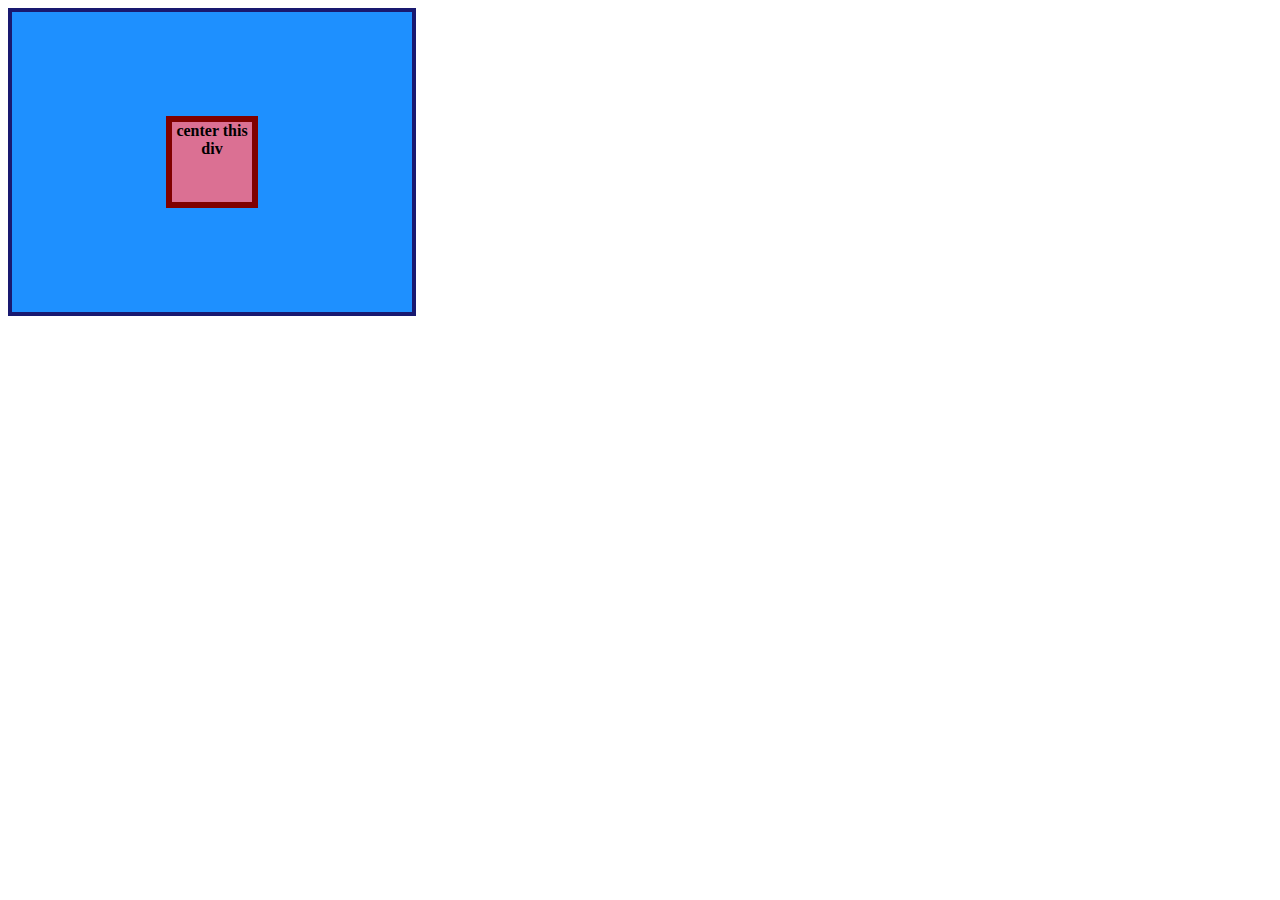
<file: flex/01-flex-center/index.html>
<!DOCTYPE html>
<html lang="en">
<head>
  <meta charset="UTF-8">
  <meta http-equiv="X-UA-Compatible" content="IE=edge">
  <meta name="viewport" content="width=device-width, initial-scale=1.0">
  <title>CENTER THIS DIV</title>
  <link rel="stylesheet" href="style.css">
</head>
<body>
  <div class="container">
    <div class="box">center this div</div>
  </div>
</body>
</html>
</file>
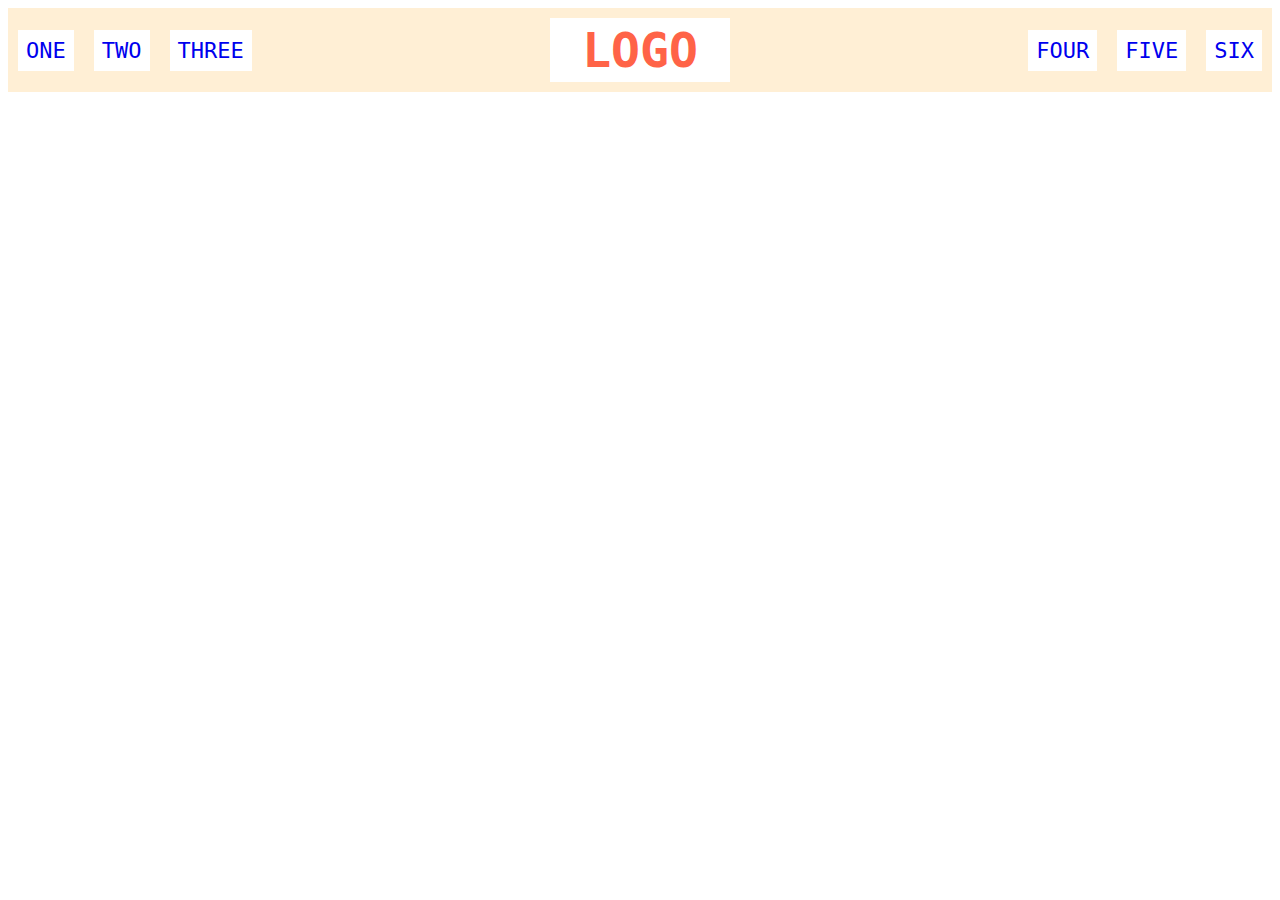
<file: flex/02-flex-header/index.html>
<!DOCTYPE html>
<html lang="en">
<head>
  <meta charset="UTF-8">
  <meta http-equiv="X-UA-Compatible" content="IE=edge">
  <meta name="viewport" content="width=device-width, initial-scale=1.0">
  <title>Flex Header</title>
  <link rel="stylesheet" href="style.css">
</head>
<body>
  <div class="header">
    <div class="left-links">
      <ul>
        <li><a href="#">ONE</a></li>
        <li><a href="#">TWO</a></li>
        <li><a href="#">THREE</a></li>
      </ul>
    </div>
    <div class="logo">LOGO</div>
    <div class="right-links">
      <ul>
        <li><a href="#">FOUR</a></li>
        <li><a href="#">FIVE</a></li>
        <li><a href="#">SIX</a></li>
      </ul>
    </div>
  </div>
</body>
</html>
</file>
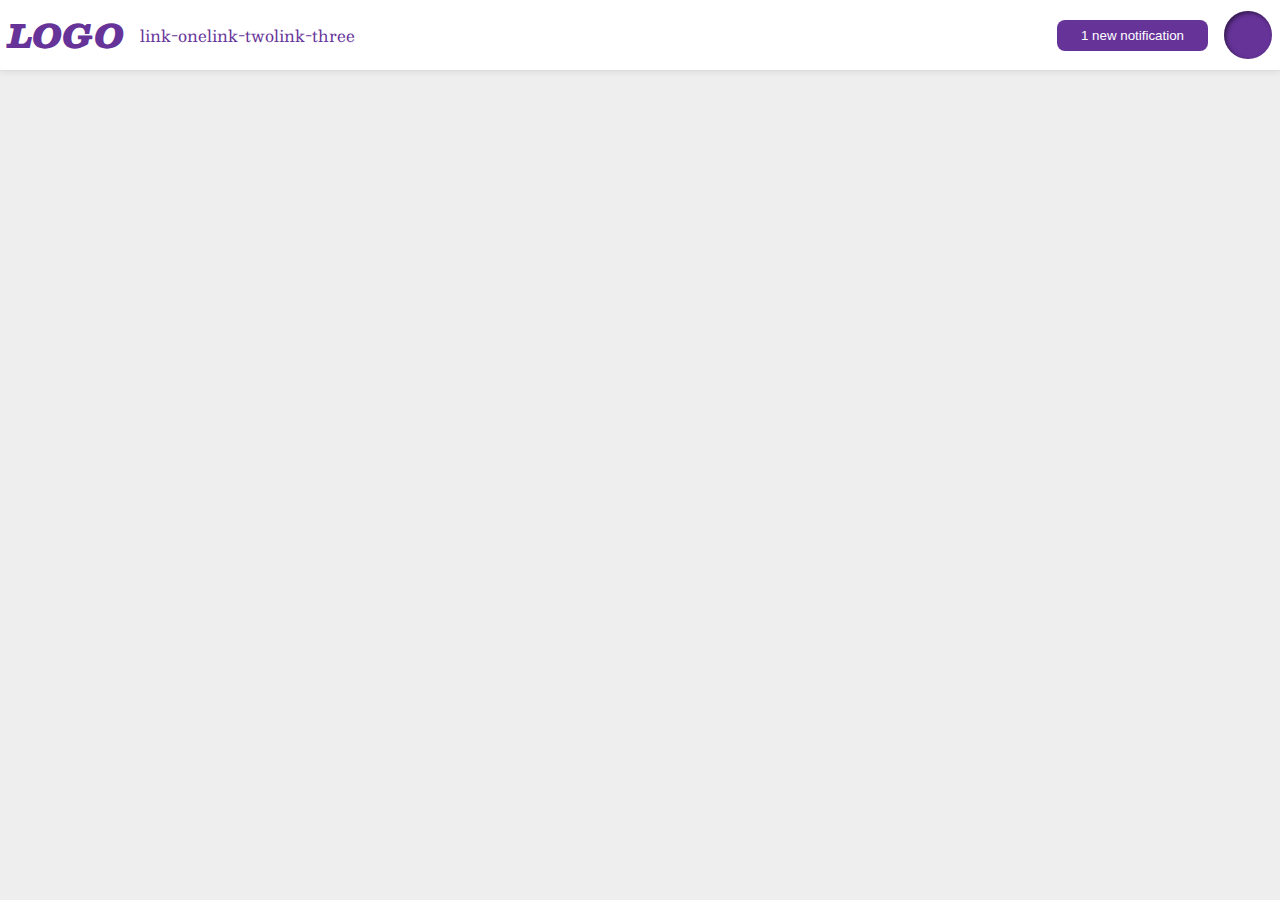
<file: flex/03-flex-header-2/index.html>
<!DOCTYPE html>
<html lang="en">
<head>
  <meta charset="UTF-8">
  <meta http-equiv="X-UA-Compatible" content="IE=edge">
  <meta name="viewport" content="width=device-width, initial-scale=1.0">
  <title>Flex Header 2</title>
  <link rel="stylesheet" href="style.css">
</head>
<body>
  <div class="header">
    <div class="left">
      <div class="logo">
        LOGO
      </div>
      <ul class="links">
        <li><a href="google.com">link-one</a></li>
        <li><a href="google.com">link-two</a></li>
        <li><a href="google.com">link-three</a></li>
      </ul>
    </div>
    <div class="right">
      <button class="notifications">
        1 new notification
      </button>
      <div class="profile-image"></div>
    </div>
  </div>
</body>
</html>
</file>
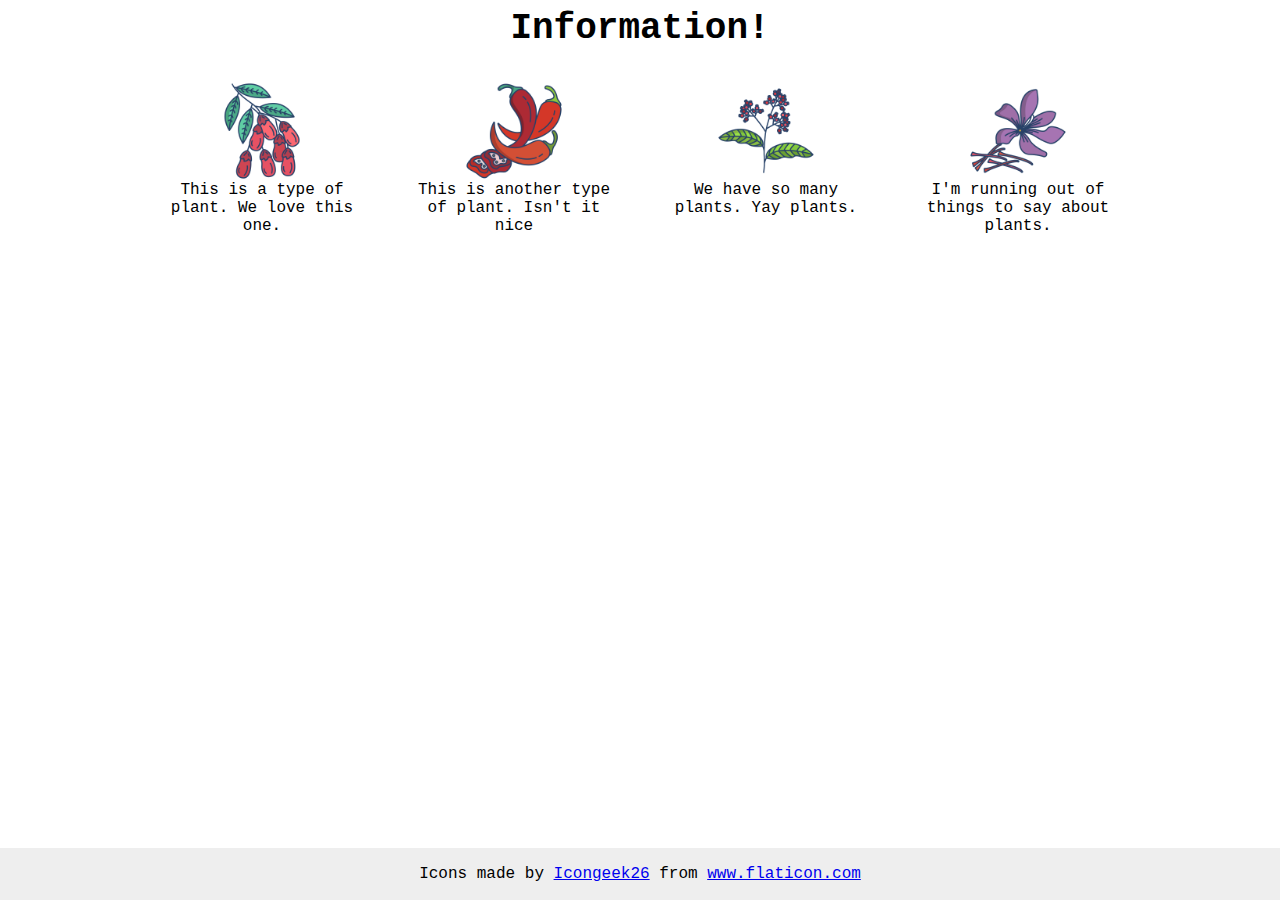
<file: flex/04-flex-information/index.html>
<!DOCTYPE html>
<html lang="en">
<head>
  <meta charset="UTF-8">
  <meta http-equiv="X-UA-Compatible" content="IE=edge">
  <meta name="viewport" content="width=device-width, initial-scale=1.0">
  <title>Information</title>
  <link rel="stylesheet" href="style.css">
</head>
<body>
  <div class="title">Information!</div>

  <div class="item-container">


    <div class="item">
      <img src="./images/barberry.png" alt="barberry">
      <div class="text">This is a type of plant. We love this one.</div>
    </div>

    <div class="item">
      <img src="./images/chilli.png" alt="chili">
      <div class="text">This is another type of plant. Isn't it nice</div>
    </div>

    <div class="item">
      <img src="./images/pepper.png" alt="pepper">
      <div class="text">We have so many plants. Yay plants.</div>
    </div>

    <div class="item">
      <img src="./images/saffron.png" alt="saffron">
      <div class="text">I'm running out of things to say about plants.</div>
    </div>
  
  </div>

  <!-- disregard this section, it's here to give attribution to the creator of these icons -->
  <div class="footer">
    <div>Icons made by <a href="https://www.flaticon.com/authors/icongeek26" title="Icongeek26">Icongeek26</a> from <a href="https://www.flaticon.com/" title="Flaticon">www.flaticon.com</a></div>
  </div>
</body>
</html>
</file>
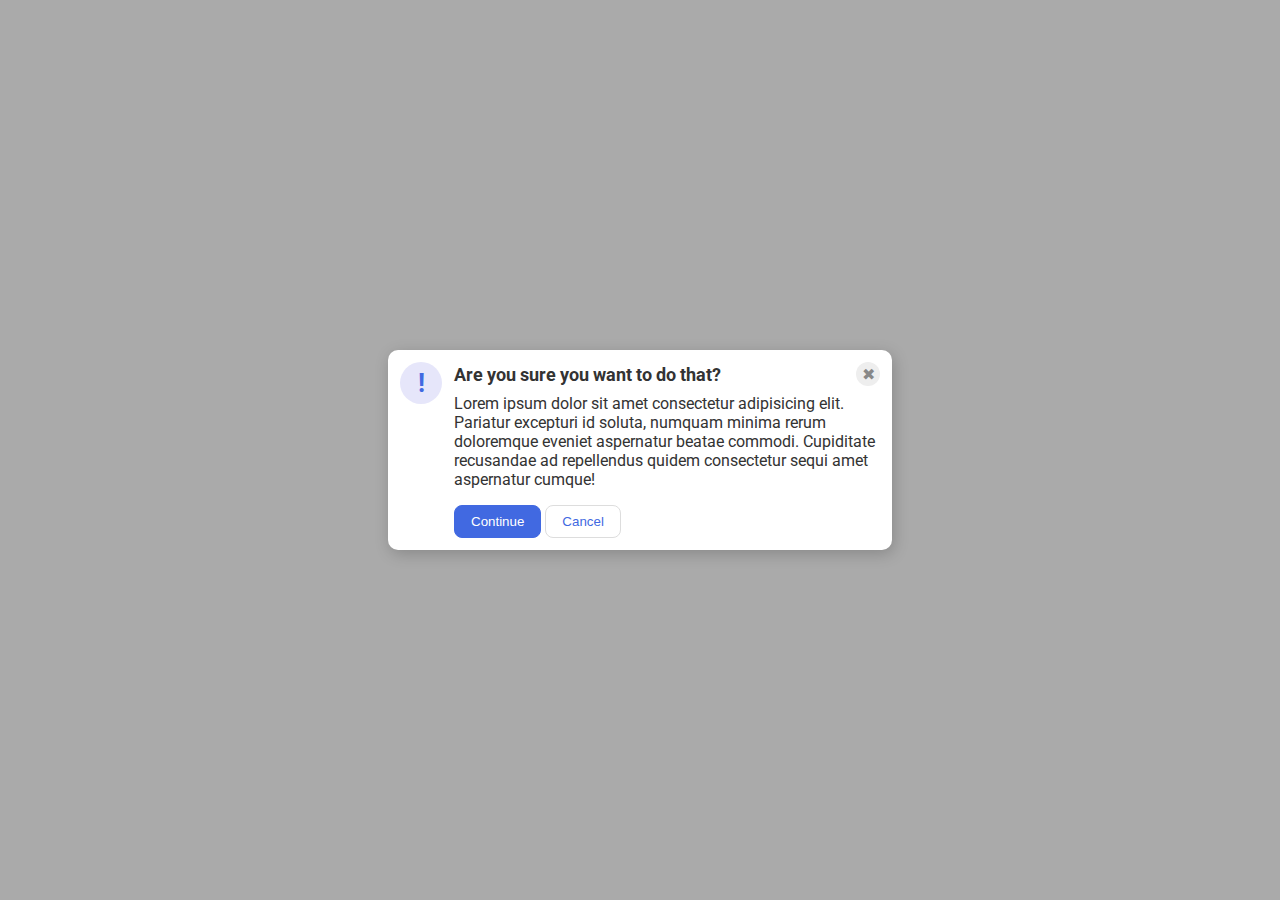
<file: flex/05-flex-modal/index.html>
<!DOCTYPE html>
<html lang="en">
<head>
  <meta charset="UTF-8">
  <meta http-equiv="X-UA-Compatible" content="IE=edge">
  <meta name="viewport" content="width=device-width, initial-scale=1.0">
  <link rel="stylesheet" href="style.css">
  <title>Modal</title>
</head>
<body>
  <div class="modal">
    <div class="icon">!</div>
    <div class="content">
      <div class="header">Are you sure you want to do that?
        <div class="close-button">✖</div>
      </div>
      <div class="text">Lorem ipsum dolor sit amet consectetur adipisicing elit. Pariatur excepturi id soluta, numquam minima rerum doloremque eveniet aspernatur beatae commodi. Cupiditate recusandae ad repellendus quidem consectetur sequi amet aspernatur cumque!</div>
      <button class="continue">Continue</button>
      <button class="cancel">Cancel</button>
    </div>
  </div>
</body>
</html>
</file>
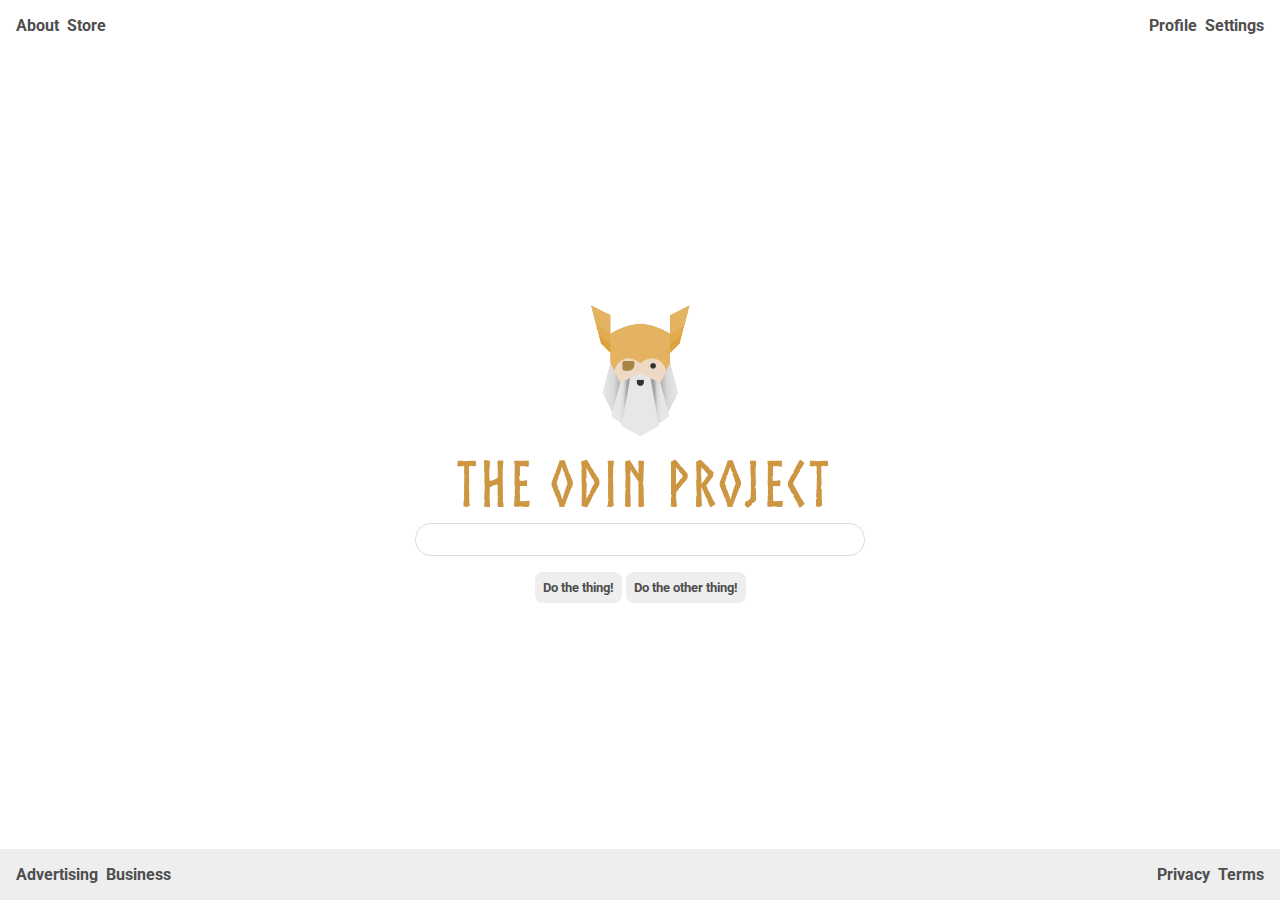
<file: flex/06-flex-layout/index.html>
<!DOCTYPE html>
<html lang="en">
<head>
  <meta charset="UTF-8">
  <meta http-equiv="X-UA-Compatible" content="IE=edge">
  <meta name="viewport" content="width=device-width, initial-scale=1.0">
  <title>LAYOUT</title>
  <link rel="stylesheet" href="./style.css">
</head>
<body>
  <div class="header">
    <ul class="left-links">
      <li><a href="google.com">About</a></li>
      <li><a href="google.com">Store</a></li>
    </ul>
    <ul class="right-links">
      <li><a href="google.com">Profile</a></li>
      <li><a href="google.com">Settings</a></li>
    </ul>
  </div>
  <div class="content">
    <img src="./logo.png" alt="">
    <div class="input">
      <input type="text">
    </div>
    <div class="buttons">
      <button>Do the thing!</button>
      <button>Do the other thing!</button>
    </div>
  </div>
  <div class="footer">
    <ul class="left-links">
      <li><a href="google.com">Advertising</a></li>
      <li><a href="google.com">Business</a></li>
    </ul>
    <ul class="right-links">
      <li><a href="google.com">Privacy</a></li>
      <li><a href="google.com">Terms</a></li>
    </ul>
  </div>
</body>
</html>
</file>
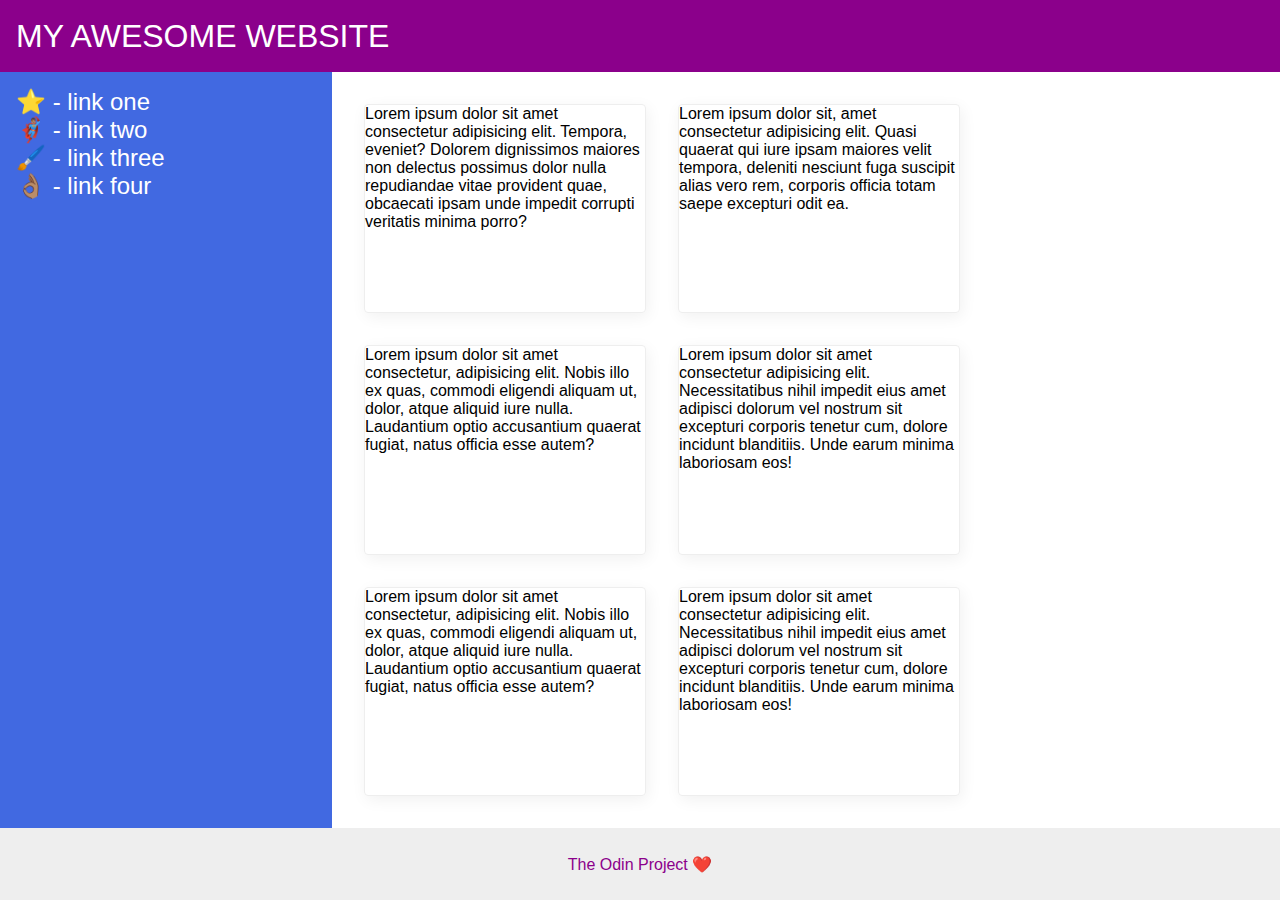
<file: flex/07-flex-layout-2/index.html>
<!DOCTYPE html>
<html lang="en">
<head>
  <meta charset="UTF-8">
  <meta http-equiv="X-UA-Compatible" content="IE=edge">
  <meta name="viewport" content="width=device-width, initial-scale=1.0">
  <title>The Holy Grail</title>
  <link rel="stylesheet" href="style.css">
</head>
<body>
  <div class="header">
    MY AWESOME WEBSITE
  </div>
  
  <div class="content">

    <div class="sidebar">
      <ul>
        <li><a href="google.com">⭐ - link one</a></li>
        <li><a href="google.com">🦸🏽‍♂️ - link two</a></li>
        <li><a href="google.com">🖌️ - link three</a></li>
        <li><a href="google.com">👌🏽 - link four</a></li>
      </ul>
    </div>

    <div class="cards">

      <div class="card">Lorem ipsum dolor sit amet consectetur adipisicing elit. Tempora, eveniet? Dolorem dignissimos maiores non delectus possimus dolor nulla repudiandae vitae provident quae, obcaecati ipsam unde impedit corrupti veritatis minima porro?</div>
      <div class="card">Lorem ipsum dolor sit, amet consectetur adipisicing elit. Quasi quaerat qui iure ipsam maiores velit tempora, deleniti nesciunt fuga suscipit alias vero rem, corporis officia totam saepe excepturi odit ea.</div>
      <div class="card">Lorem ipsum dolor sit amet consectetur, adipisicing elit. Nobis illo ex quas, commodi eligendi aliquam ut, dolor, atque aliquid iure nulla. Laudantium optio accusantium quaerat fugiat, natus officia esse autem?</div>
      <div class="card">Lorem ipsum dolor sit amet consectetur adipisicing elit. Necessitatibus nihil impedit eius amet adipisci dolorum vel nostrum sit excepturi corporis tenetur cum, dolore incidunt blanditiis. Unde earum minima laboriosam eos!</div>
      <div class="card">Lorem ipsum dolor sit amet consectetur, adipisicing elit. Nobis illo ex quas, commodi eligendi aliquam ut, dolor, atque aliquid iure nulla. Laudantium optio accusantium quaerat fugiat, natus officia esse autem?</div>
      <div class="card">Lorem ipsum dolor sit amet consectetur adipisicing elit. Necessitatibus nihil impedit eius amet adipisci dolorum vel nostrum sit excepturi corporis tenetur cum, dolore incidunt blanditiis. Unde earum minima laboriosam eos!</div>
      
    </div>
  </div>
  <div class="footer">
    The Odin Project ❤️
  </div>
</body>
</html>
</file>
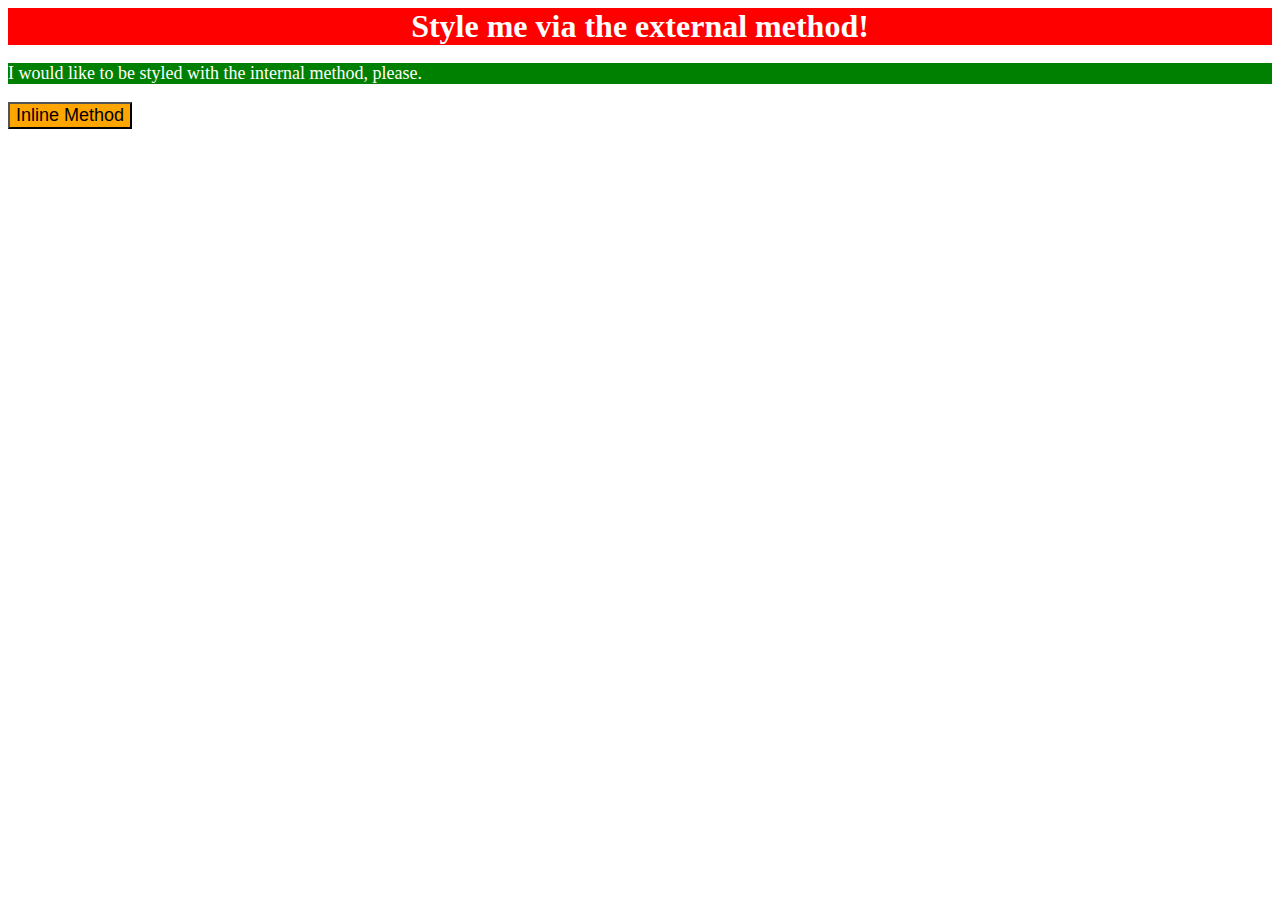
<file: foundations/01-css-methods/index.html>
<!DOCTYPE html>
<html lang="en">
<head>
  <meta charset="UTF-8">
  <meta http-equiv="X-UA-Compatible" content="IE=edge">
  <meta name="viewport" content="width=device-width, initial-scale=1.0">
  <title>Methods for Adding CSS</title>
  <link rel="stylesheet" href="styles.css">
  <style>
    p {
      background-color: green;
      color: white;
      font-size: 18px;
    }
  </style>
</head>
<body>
  <div>Style me via the external method!</div>
  <p>I would like to be styled with the internal method, please.</p>
  <button style="background-color: orange; font-size: 18px;">Inline Method</button>
</body>
</html>
</file>
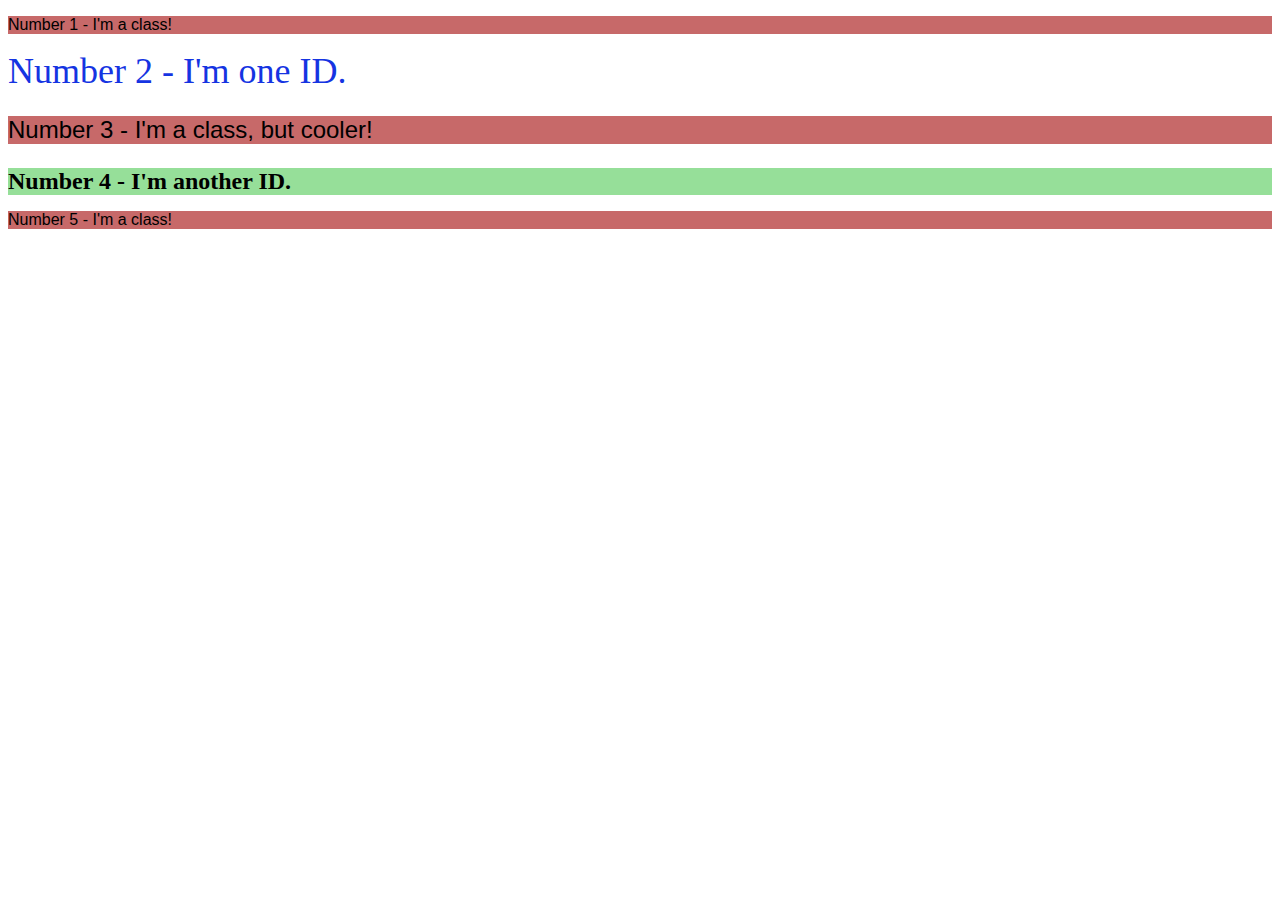
<file: foundations/02-class-id-selectors/index.html>
<!DOCTYPE html>
<html lang="en">
<head>
  <meta charset="UTF-8">
  <meta http-equiv="X-UA-Compatible" content="IE=edge">
  <meta name="viewport" content="width=device-width, initial-scale=1.0">
  <title>Class and ID Selectors</title>
  <link rel="stylesheet" href="style.css">
</head>
<body>
  <p class="odd">Number 1 - I'm a class!</p>
  <div id="second">Number 2 - I'm one ID.</div>
  <p id="third" class="odd">Number 3 - I'm a class, but cooler!</p>
  <div id="fourth">Number 4 - I'm another ID.</div>
  <p class="odd">Number 5 - I'm a class!</p>
</body>
</html>
</file>
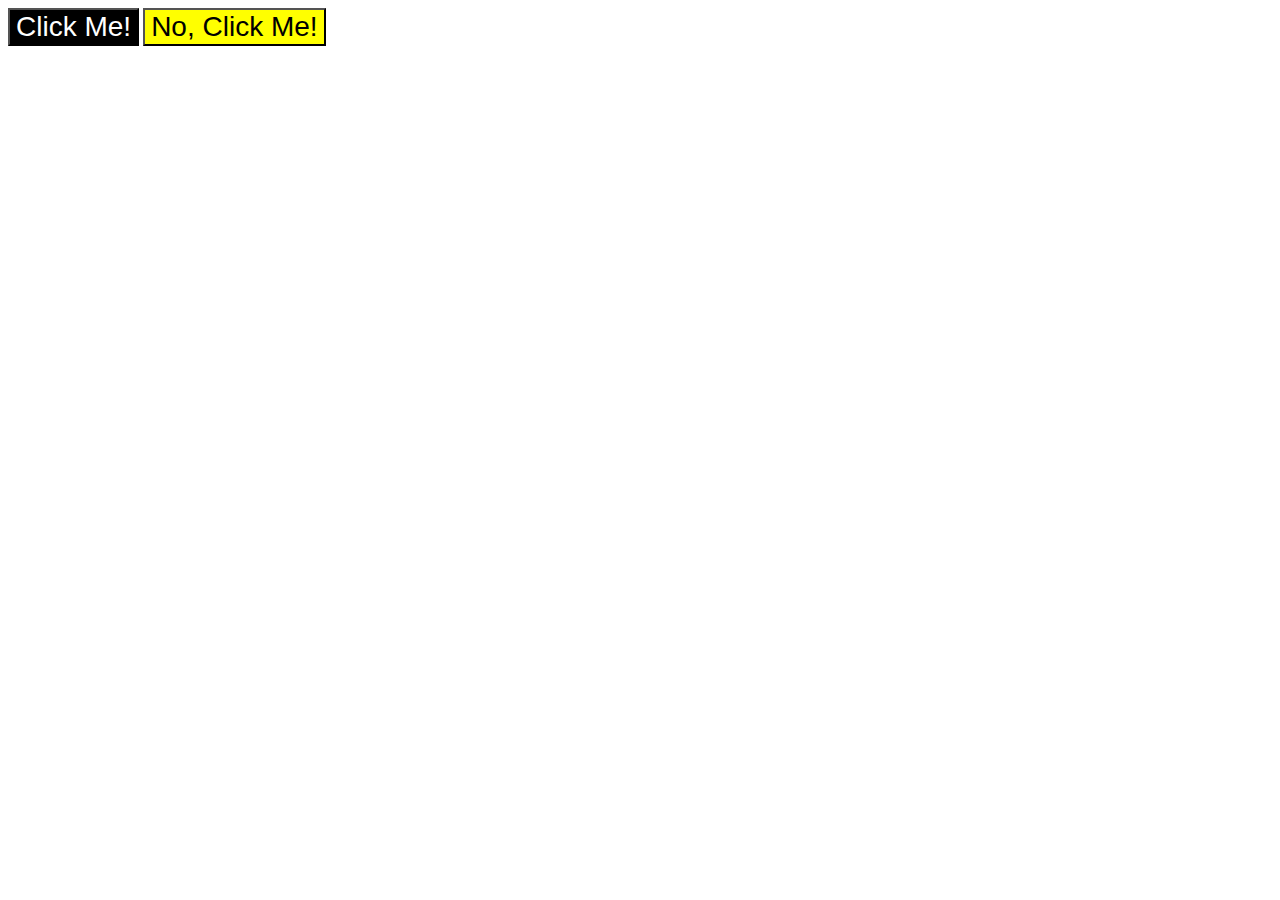
<file: foundations/03-grouping-selectors/index.html>
<!DOCTYPE html>
<html lang="en">
<head>
  <meta charset="UTF-8">
  <meta http-equiv="X-UA-Compatible" content="IE=edge">
  <meta name="viewport" content="width=device-width, initial-scale=1.0">
  <title>Grouping Selectors</title>
  <link rel="stylesheet" href="style.css">
</head>
<body>
  <button class="one">Click Me!</button>
  <button class="two">No, Click Me!</button>
</body>
</html>
</file>
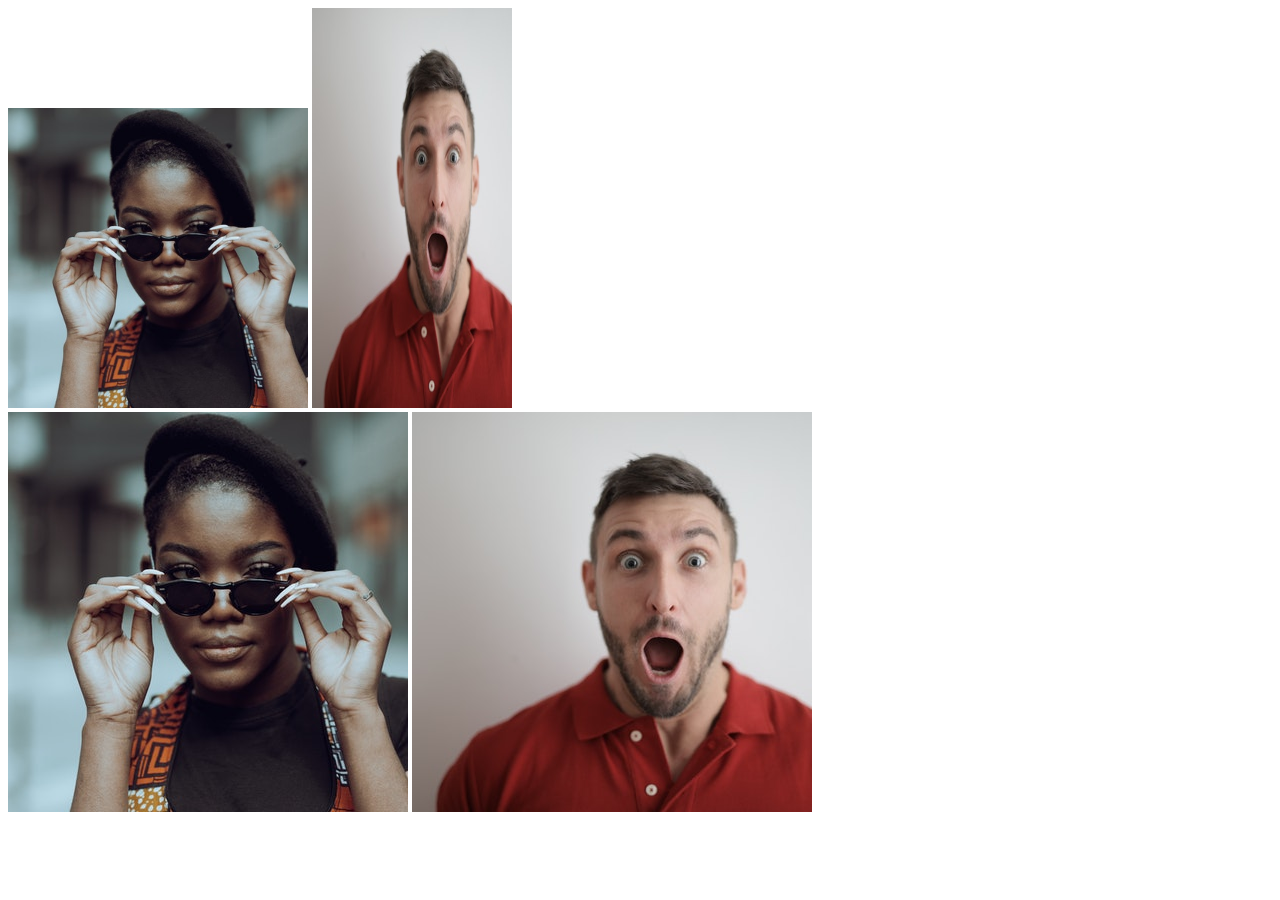
<file: foundations/04-chaining-selectors/index.html>
<!DOCTYPE html>
<html lang="en">
<head>
  <meta charset="UTF-8">
  <meta http-equiv="X-UA-Compatible" content="IE=edge">
  <meta name="viewport" content="width=device-width, initial-scale=1.0">
  <title>Chaining Selectors</title>
  <link rel="stylesheet" href="style.css">
</head>
<body>
  <!-- Use the classes BELOW this line -->
  <div>
    <img class="avatar proportioned" src="./pexels-katho-mutodo-8434791.jpg" alt="">
    <img class="avatar distorted" src="./pexels-andrea-piacquadio-3777931.jpg" alt="">
  </div>
  <!-- Use the classes ABOVE this line -->
  <div>
    <img class="original-proportioned" src="./pexels-katho-mutodo-8434791.jpg" alt="">
    <img class="original-distorted" src="./pexels-andrea-piacquadio-3777931.jpg" alt="">
  </div>
</body>
</html>
</file>
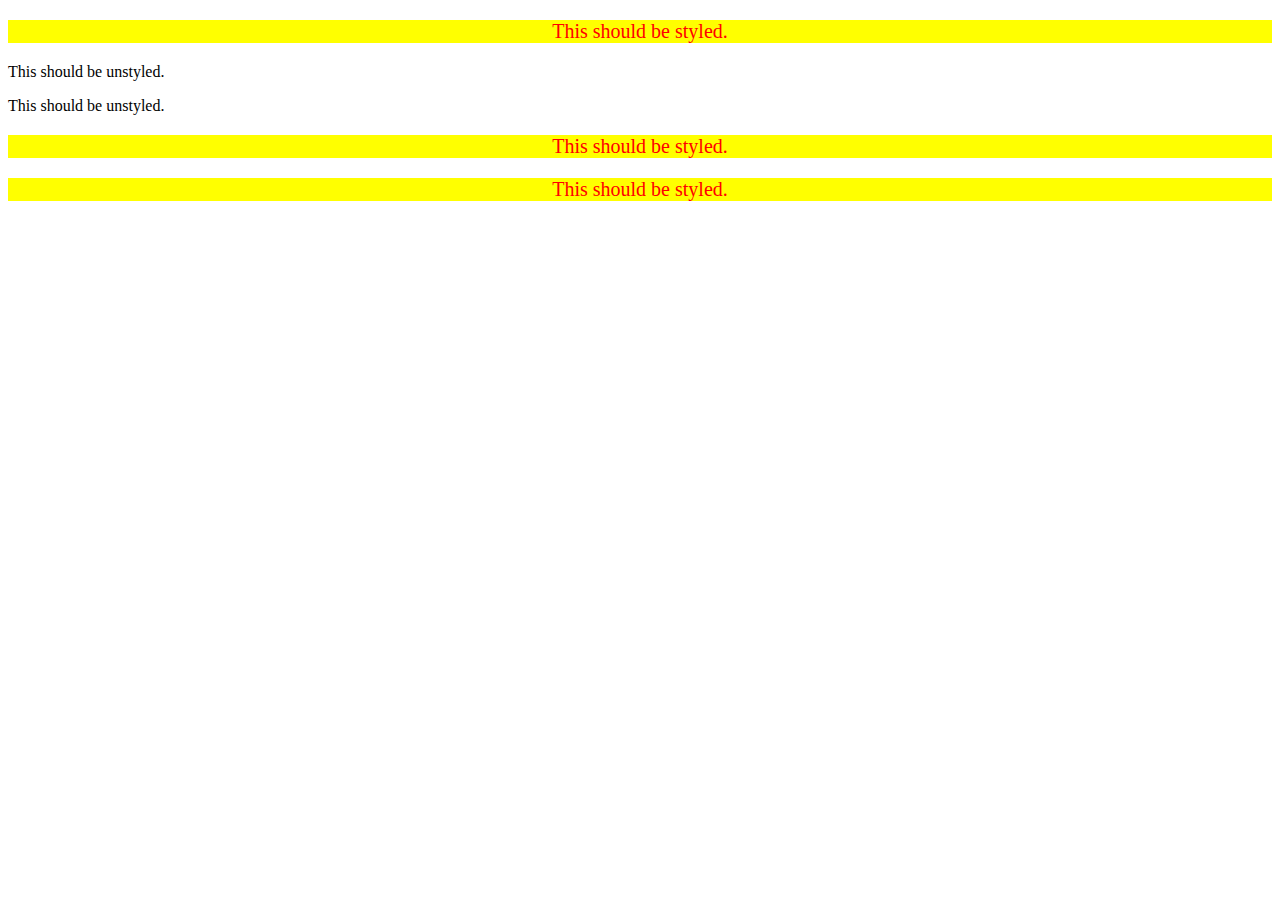
<file: foundations/05-descendant-combinator/index.html>
<!DOCTYPE html>
<html lang="en">
<head>
  <meta charset="UTF-8">
  <meta http-equiv="X-UA-Compatible" content="IE=edge">
  <meta name="viewport" content="width=device-width, initial-scale=1.0">
  <title>Descendant Combinator</title>
  <link rel="stylesheet" href="style.css">
</head>
<body>
  <div class="container">
    <p class="text">This should be styled.</p>
  </div>
  <p class="text">This should be unstyled.</p>
  <p class="text">This should be unstyled.</p>
  <div class="container">
    <p class="text">This should be styled.</p>
    <p class="text">This should be styled.</p>
  </div>
</body>
</html>
</file>
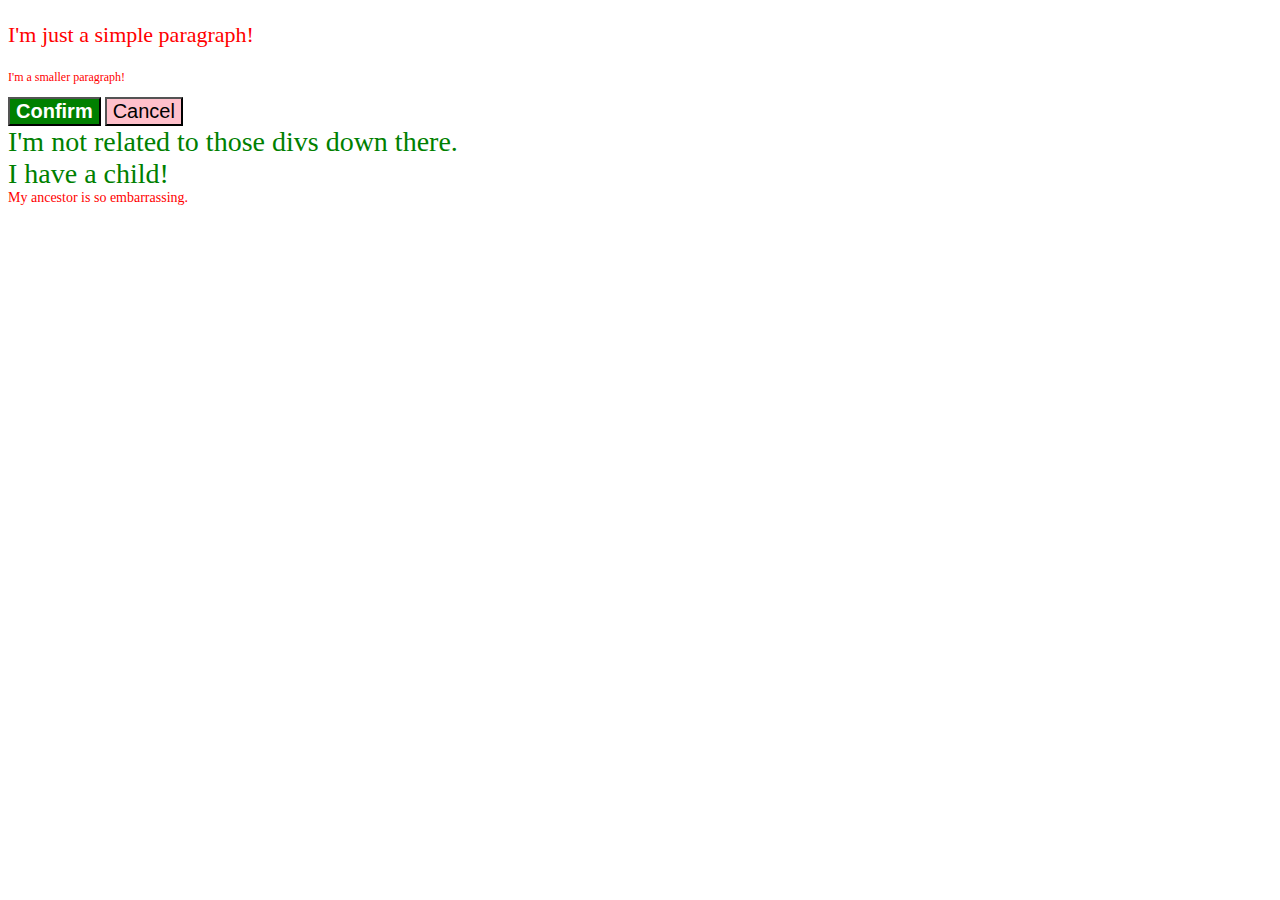
<file: foundations/06-cascade-fix/index.html>
<!DOCTYPE html>
<html lang="en">
<head>
  <meta charset="UTF-8">
  <meta http-equiv="X-UA-Compatible" content="IE=edge">
  <meta name="viewport" content="width=device-width, initial-scale=1.0">
  <title>Fix the Cascade</title>
  <link rel="stylesheet" href="style.css">
</head>
<body>
  <p class="para">I'm just a simple paragraph!</p>
  <p class="para small-para">I'm a smaller paragraph!</p>

  <button id="confirm-button" class="button confirm">Confirm</button>
  <button id="cancel-button" class="button cancel">Cancel</button>

  <div class="text">I'm not related to those divs down there.</div>
  <div class="text">I have a child!
    <div class="text child">My ancestor is so embarrassing.</div>
  </div>
</body>
</html>
</file>
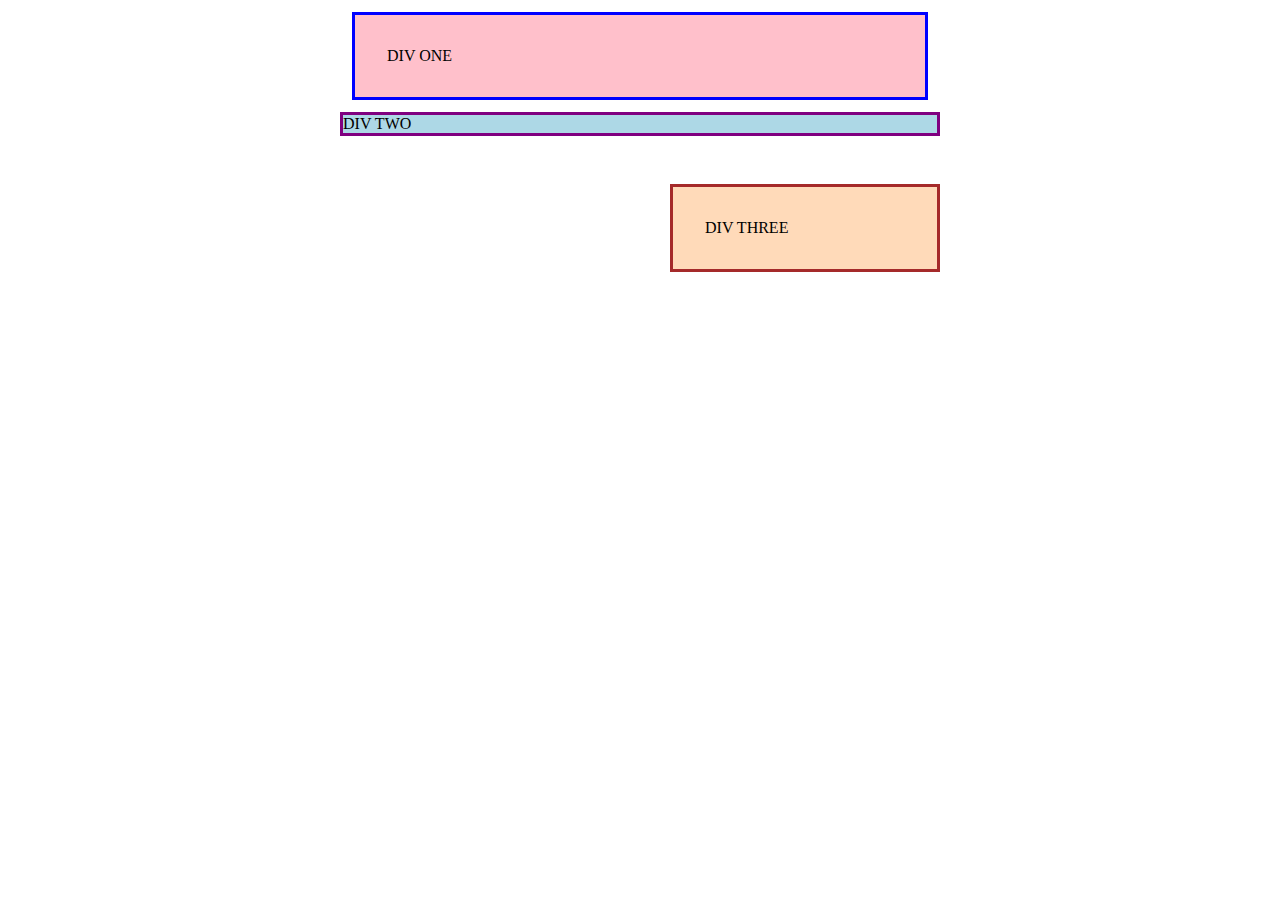
<file: margin-and-padding/margin-and-padding-1/index.html>
<!DOCTYPE html>
<html lang="en">
<head>
  <meta charset="UTF-8">
  <meta http-equiv="X-UA-Compatible" content="IE=edge">
  <meta name="viewport" content="width=device-width, initial-scale=1.0">
  <title>Margin and Padding exercise</title>
  <link rel="stylesheet" href="style.css">
</head>
<body>
  <div class="one">
    DIV ONE
  </div>
  <div class="two">
    DIV TWO
  </div>
  <div class="three">
    DIV THREE
  </div>
</body>
</html>
</file>
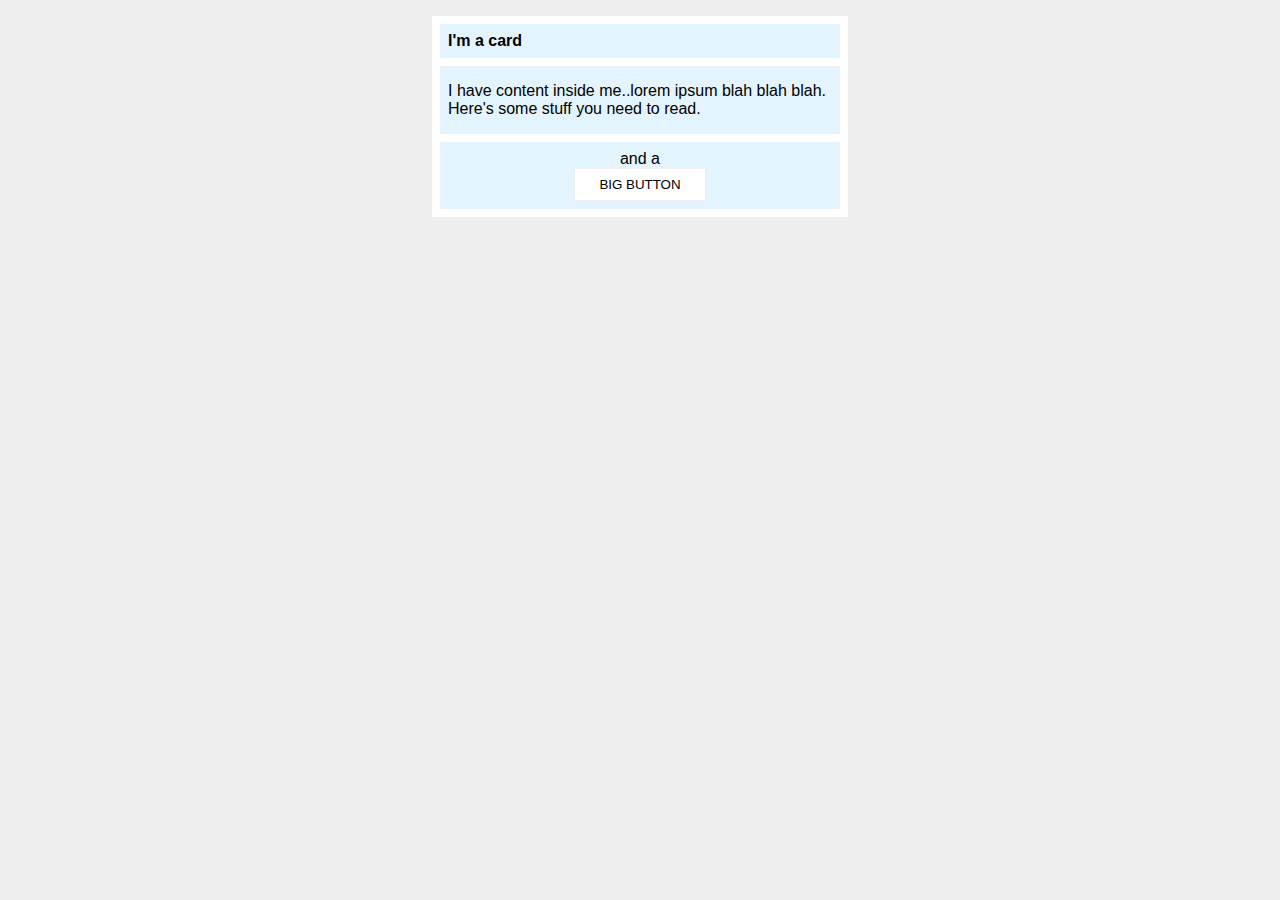
<file: margin-and-padding/margin-and-padding-2/index.html>
<!DOCTYPE html>
<html lang="en">
<head>
  <meta charset="UTF-8">
  <meta http-equiv="X-UA-Compatible" content="IE=edge">
  <meta name="viewport" content="width=device-width, initial-scale=1.0">
  <title>Margin and Padding exercise 2</title>
  <link rel="stylesheet" href="style.css">
</head>
<body>
  <div class="card">
    <h1 class="title">I'm a card</h1>
    <div class="content">I have content inside me..lorem ipsum blah blah blah. Here's some stuff you need to read.</div>
    <div class="button-container">and a <button>BIG BUTTON</button></div>
  </div>
</body>
</html>
</file>
<file: flex/01-flex-center/style.css>
.container {
  background: dodgerblue;
  border: 4px solid midnightblue;
  width: 400px;
  height: 300px;
  display: flex;
  justify-content: center;
  align-items: center;
}

.box {
  background: palevioletred;
  font-weight: bold;
  text-align: center;
  border: 6px solid maroon;
  width: 80px;
  height: 80px;
}
</file>
<file: flex/02-flex-header/style.css>
.header  {
  font-family: monospace;
  background: papayawhip;
  display: flex;
  align-items: center;
  padding: 10px;
}

.logo {
  font-size: 48px;
  font-weight: 900;
  color: tomato;
  background: white;
  padding: 4px 32px;
  margin: 0 auto;
}

ul {
  /* this removes the dots on the list items*/
  list-style-type: none;
  display: flex;
  margin: 0;
  padding: 0;
  gap: 20px;
}

a {
  font-size: 22px;
  background: white;
  padding: 8px;
  /* this removes the line under the links */
  text-decoration: none;
}
</file>
<file: flex/03-flex-header-2/style.css>
/* this is some magical font-importing.  
you'll learn about it later. */
@import url('https://fonts.googleapis.com/css2?family=Besley:ital,wght@0,400;1,900&display=swap');

body {
  margin: 0;
  background: #eee;
  font-family: Besley, serif;
}

.header {
  background: white;
  border-bottom: 1px solid #ddd;
  box-shadow: 0 0 8px rgba(0,0,0,.1);
  display: flex;
  align-items: center;
  padding: 8px;
}

.left {
  display: flex;
  align-items: center;
  gap: 16px;
}

.right {
  display: flex;
  align-items: center;
  margin-left: auto;
  gap: 16px;
}

.profile-image {
  background: rebeccapurple;
  box-shadow: inset 2px 2px 4px rgba(0,0,0,.5);
  border-radius: 50%;
  width: 48px;
  height:  48px;
}

.logo {
  color: rebeccapurple;
  font-size: 32px;
  font-weight: 900;
  font-style: italic;
}

button {
  border: none;
  border-radius: 8px;
  background: rebeccapurple;
  color: white;
  padding: 8px 24px;
}

a {
  /* this removes the line under our links */
  text-decoration: none;
  color: rebeccapurple;
}

ul {
  list-style-type: none;
  display: flex;
  margin: 0;
  padding: 0;
}
</file>
<file: flex/04-flex-information/style.css>
body {
  font-family: 'Courier New', Courier, monospace;
  display: flex;
  flex-direction: column;
  align-items: center;
}

img {
  width: 100px;
  height: 100px;
}

.title {
  font-size: 36px;
  font-weight: 900;
  margin-bottom: 32px;
}

.item-container {
  display: flex;
  gap: 52px;
}

.item {
  max-width: 200px;
  display: flex;
  flex-direction: column;
  align-items: center;
}

.text {
  text-align: center;
}


/* do not edit this footer */
.footer {
  position: fixed;
  bottom: 0;
  left: 0;
  right: 0;
  height: 52px;
  display: flex;
  align-items: center;;
  justify-content: center;
  background: #eee;
}
</file>
<file: flex/05-flex-modal/style.css>
@import url('https://fonts.googleapis.com/css2?family=Roboto:wght@400;700&display=swap');

html, body {
  height: 100%;
}

body {
  font-family: Roboto, sans-serif;
  margin: 0;
  background: #aaa;
  color: #333;
  /* I'll give you this one for free lol */
  display: flex;
  align-items: center;
  justify-content: center;
}

.modal {
  background: white;
  width: 480px;
  border-radius: 10px;
  box-shadow: 2px 4px 16px rgba(0,0,0,.2);
  padding: 12px;
  display: flex;
  gap: 12px;
}

.icon {
  color: royalblue;
  font-size: 26px;
  font-weight: 700;
  background: lavender;
  width: 42px;
  height: 42px;
  border-radius: 50%;
  display: flex;
  align-items: center;
  justify-content: center;
  flex-shrink: 0;
}

.header {
  font-weight: 700;
  font-size: 18px;
  display: flex;
  align-items: center;
  justify-content: space-between;
  margin-bottom: 8px;
}

.text {
  margin-bottom: 16px;
}

.close-button {
  background: #eee;
  border-radius: 50%;
  color: #888;
  font-weight: 400;
  font-size: 16px;
  height: 24px;
  width: 24px;
  display: flex;
  align-items: center;
  justify-content: center;
}

button {
  padding: 8px 16px;
  border-radius: 8px;
}

button.continue {
  background: royalblue;
  border: 1px solid royalblue;
  color: white;
}

button.cancel {
  background: white;
  border: 1px solid #ddd;
  color: royalblue;
}
</file>
<file: flex/06-flex-layout/style.css>
@import url('https://fonts.googleapis.com/css2?family=Roboto:wght@400;700&display=swap');

body {
  height: 100vh;
  margin: 0;
  overflow: hidden;
  font-family: Roboto, sans-serif;
  display: flex;
  flex-direction: column;
  justify-content: space-between;
  color: #4e4e4e;
  font-weight: 700;
}

.header,
.footer {
  display: flex;
  justify-content: space-between;
  padding: 16px;
}

.footer {
  background-color: #eeeeee;
}

.content {
  display: flex;
  flex-direction: column;
  align-items: center;
  justify-content: center;
}

ul {
  margin: 0;
  padding: 0;
  display: flex;
  list-style-type: none;
  gap: 8px;
}

img {
  width: 600px;
}

button {
  font-family: Roboto, sans-serif;
  border: none;
  border-radius: 8px;
  background: #eee;
  padding: 8px;
  color: #4e4e4e;
  font-weight: 700;
}

input {
  border: 1px solid #ddd;
  border-radius: 16px;
  padding: 8px 24px;
  width: 400px;
  margin-bottom: 16px;
}

a {
  text-decoration: none;
  color: #4e4e4e;
  font-weight: 700;
}
</file>
<file: flex/07-flex-layout-2/style.css>
body {
  font-family: -apple-system, BlinkMacSystemFont, 'Segoe UI', Roboto, Oxygen, Ubuntu, Cantarell, 'Open Sans', 'Helvetica Neue', sans-serif;
  margin: 0;
  min-height: 100vh;
  display: flex;
  flex-direction: column;
  justify-content: space-between;
}

.header {
  height: 72px;
  background: darkmagenta;
  color: white;
  font-weight: 900px;
  font-size: 32px;
  display: flex;
  align-items: center;
  padding-left: 16px;
}

.content {
  display: flex;
  flex: 1;
}

.cards {
  display: flex;
  flex-wrap: wrap;
  padding: 32px;
  gap: 32px;
}

.footer {
  height: 72px;
  background: #eee;
  color: darkmagenta;
  display: flex;
  justify-content: center;
  align-items: center;
}

.sidebar {
  width: 300px;
  background: royalblue;
  flex-shrink: 0;
  padding: 16px;
}

.sidebar a {
  text-decoration: none;
  color: white;
  font-size: 24px;
}

.sidebar ul {
  list-style-type: none;
  padding: 0;
  margin: 0;
}

.card {
  border: 1px solid #eee;
  box-shadow: 2px 4px 16px rgba(0,0,0,.06);
  border-radius: 4px;
  width: 280px;
}
</file>
<file: foundations/01-css-methods/styles.css>
div {
    background-color: red;
    color: white;
    font-size: 32px;
    text-align: center;
    font-weight: bold;
}
</file>
<file: foundations/02-class-id-selectors/style.css>
.odd {
    background-color: rgb(199, 105, 105);
    font-family: Verdana, sans-serif;
}

#second {
    color: rgb(21, 52, 226);
    font-size: 36px;
}

#third {
    font-size: 24px;
}

#fourth {
    background-color: rgb(150, 223, 153);
    font-size: 24px;
    font-weight:700;
}
</file>
<file: foundations/03-grouping-selectors/style.css>
.one,
.two {
    font-size: 28px;
    font-family: Helvetica, "Times New Roman", sans-serif;
}

.one {
    background-color:rgb(0,0,0);
    color: rgb(255, 255, 255);
}

.two {
    background-color:#ffff00;
}
</file>
<file: foundations/04-chaining-selectors/style.css>
.avatar.proportioned {
    height: auto;
    width: 300px;
}

.avatar.distorted {
    height:  400px;
    width: 200px;
}
</file>
<file: foundations/05-descendant-combinator/style.css>
div p {
    background-color: yellow;
    color: red;
    font-size: 20px;
    text-align: center;
}
</file>
<file: foundations/06-cascade-fix/style.css>
.para,
.small-para {
  color: hsl(0, 100%, 50%);
}

.para.small-para {
  font-size: 12px;
}

.para {
  font-size: 22px;
}

.button.confirm {
  background: green;
  color: white;
  font-size: 20px;
  font-weight: bold;
} 

.button {
  background-color: #ffc0cb;
  color: black;
  font-size: 20px;
}

.text.child {
  color: red;
  font-size: 14px;
}

div.text {
  color: green;
  font-size: 28px;
}
</file>
<file: margin-and-padding/margin-and-padding-1/style.css>
body {
  max-width: 600px;
  margin: 0 auto;
}

.one {
  background: pink;
  border: 3px solid blue;
  /* CHANGE ME */
  padding: 32px;
  margin: 12px;
}

.two {
  background: lightblue;
  border: 3px solid purple;
  /* CHANGE ME */
  margin-bottom: 48px;
}

.three {
  background: peachpuff;
  border: 3px solid brown;
  width: 200px;
  /* CHANGE ME */
  padding: 32px;
  margin-left: auto;
}
</file>
<file: margin-and-padding/margin-and-padding-2/style.css>
body {
  background: #eee;
  font-family: sans-serif;
}

.card {
  width: 400px;
  background: #fff;
  margin: 16px auto;
  padding: 8px;
}

.title {
  background: #e3f4ff;
  margin-top: 0px;
  margin-bottom: 8px;
  font-size: 16px;
  padding: 8px;
}

.content {
  background: #e3f4ff;
  margin: 8px 0px;
  padding: 16px 8px;
}

.button-container {
  background: #e3f4ff;
  margin-top: 8px;
  margin-bottom: 0px;
  text-align: center;
  padding: 8px;
}

button {
  background: white;
  border: 1px solid #eee;
  display: block;
  margin: auto;
  padding: 8px 24px;
}
</file>
